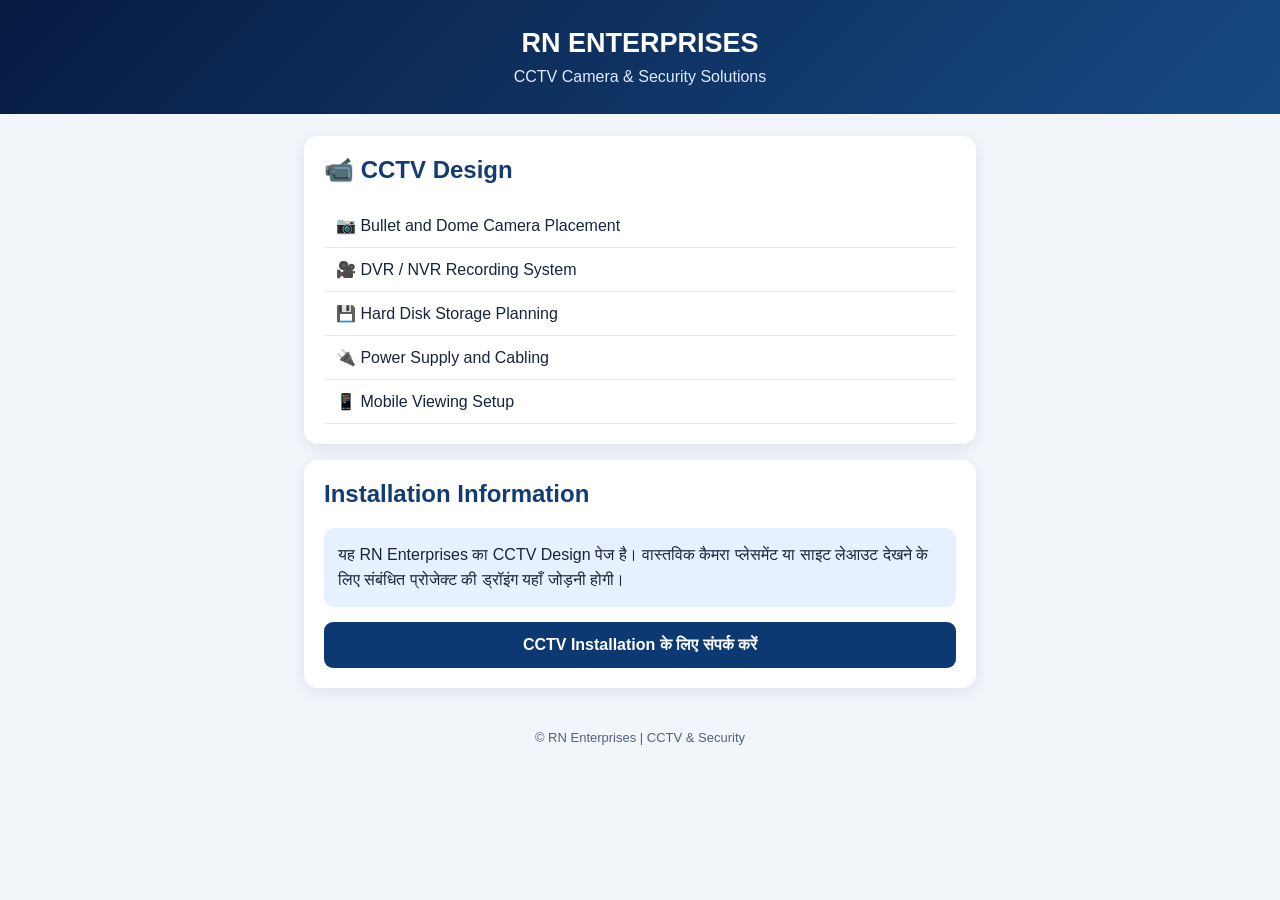
<file: cctv-design.html>
<!DOCTYPE html>
<html lang="en">
<head>
<meta charset="UTF-8">
<meta name="viewport" content="width=device-width, initial-scale=1.0">
<title>RN Enterprises - CCTV Design</title>
<style>
*{box-sizing:border-box}
body{margin:0;font-family:Arial,sans-serif;background:#f2f5fa;color:#17243b}
header{background:linear-gradient(135deg,#071b42,#174a83);color:white;text-align:center;padding:28px 15px}
header h1{margin:0;font-size:27px}
header p{margin:9px 0 0;color:#e1eaff}
main{max-width:700px;margin:22px auto;padding:0 14px}
.card{background:white;border-radius:14px;padding:20px;margin-bottom:16px;box-shadow:0 4px 16px #15294a16}
h2{color:#123c72;margin-top:0}
.item{padding:12px;border-bottom:1px solid #e5eaf2}
.note{background:#e7f0ff;padding:14px;border-radius:10px;line-height:1.6}
a.btn{display:block;text-align:center;background:#0d3973;color:white;text-decoration:none;padding:14px;border-radius:9px;margin-top:15px;font-weight:bold}
footer{text-align:center;padding:20px;color:#53627a;font-size:13px}
</style>
</head>
<body>
<header>
<h1>RN ENTERPRISES</h1>
<p>CCTV Camera &amp; Security Solutions</p>
</header>
<main>
<section class="card">
<h2>📹 CCTV Design</h2>
<div class="item">📷 Bullet and Dome Camera Placement</div>
<div class="item">🎥 DVR / NVR Recording System</div>
<div class="item">💾 Hard Disk Storage Planning</div>
<div class="item">🔌 Power Supply and Cabling</div>
<div class="item">📱 Mobile Viewing Setup</div>
</section>
<section class="card">
<h2>Installation Information</h2>
<div class="note">यह RN Enterprises का CCTV Design पेज है। वास्तविक कैमरा प्लेसमेंट या साइट लेआउट देखने के लिए संबंधित प्रोजेक्ट की ड्रॉइंग यहाँ जोड़नी होगी।</div>
<a class="btn" href="https://wa.me/917709117694">CCTV Installation के लिए संपर्क करें</a>
</section>
</main>
<footer>© RN Enterprises | CCTV &amp; Security</footer>
</body>
</html>
</file>
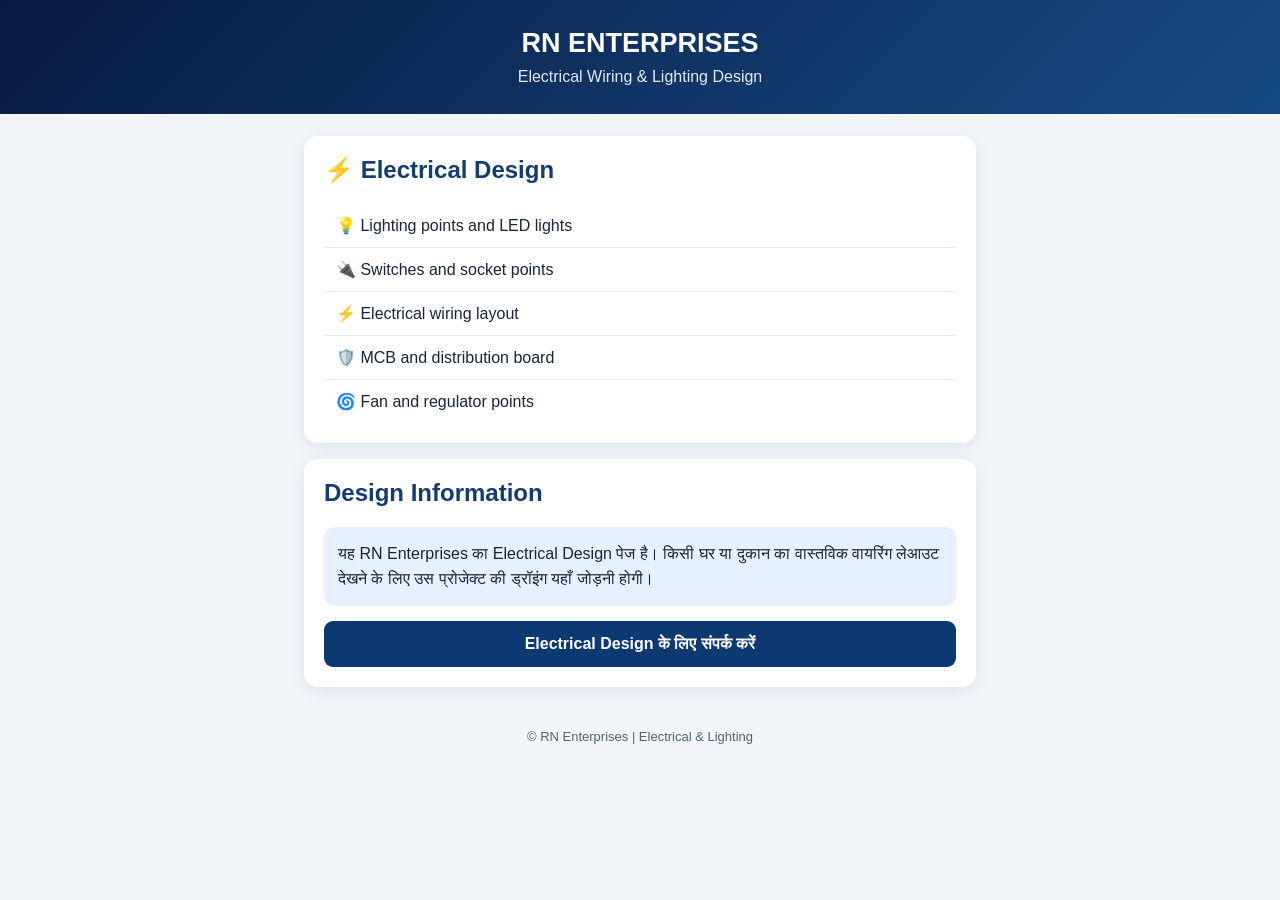
<file: electrical-design.html>
<!DOCTYPE html>
<html lang="en">
<head>
<meta charset="UTF-8">
<meta name="viewport" content="width=device-width, initial-scale=1.0">
<title>RN Enterprises - Electrical Design</title>
<style>
*{box-sizing:border-box}
body{margin:0;font-family:Arial,sans-serif;background:#f2f5fa;color:#17243b}
header{background:linear-gradient(135deg,#071b42,#174a83);color:white;text-align:center;padding:28px 15px}
header h1{margin:0;font-size:27px}
header p{margin:9px 0 0;color:#e1eaff}
main{max-width:700px;margin:22px auto;padding:0 14px}
.card{background:white;border-radius:14px;padding:20px;margin-bottom:16px;box-shadow:0 4px 16px #15294a16}
h2{color:#123c72;margin-top:0}
.item{padding:12px;border-bottom:1px solid #e5eaf2}
.item:last-child{border:0}
.note{background:#e7f0ff;padding:14px;border-radius:10px;line-height:1.6}
a.btn{display:block;text-align:center;background:#0d3973;color:white;text-decoration:none;padding:14px;border-radius:9px;margin-top:15px;font-weight:bold}
footer{text-align:center;padding:20px;color:#53627a;font-size:13px}
</style>
</head>
<body>
<header>
<h1>RN ENTERPRISES</h1>
<p>Electrical Wiring &amp; Lighting Design</p>
</header>
<main>
<section class="card">
<h2>⚡ Electrical Design</h2>
<div class="item">💡 Lighting points and LED lights</div>
<div class="item">🔌 Switches and socket points</div>
<div class="item">⚡ Electrical wiring layout</div>
<div class="item">🛡️ MCB and distribution board</div>
<div class="item">🌀 Fan and regulator points</div>
</section>
<section class="card">
<h2>Design Information</h2>
<div class="note">यह RN Enterprises का Electrical Design पेज है। किसी घर या दुकान का वास्तविक वायरिंग लेआउट देखने के लिए उस प्रोजेक्ट की ड्रॉइंग यहाँ जोड़नी होगी।</div>
<a class="btn" href="https://wa.me/917709117694">Electrical Design के लिए संपर्क करें</a>
</section>
</main>
<footer>© RN Enterprises | Electrical &amp; Lighting</footer>
</body>
</html>
</file>
